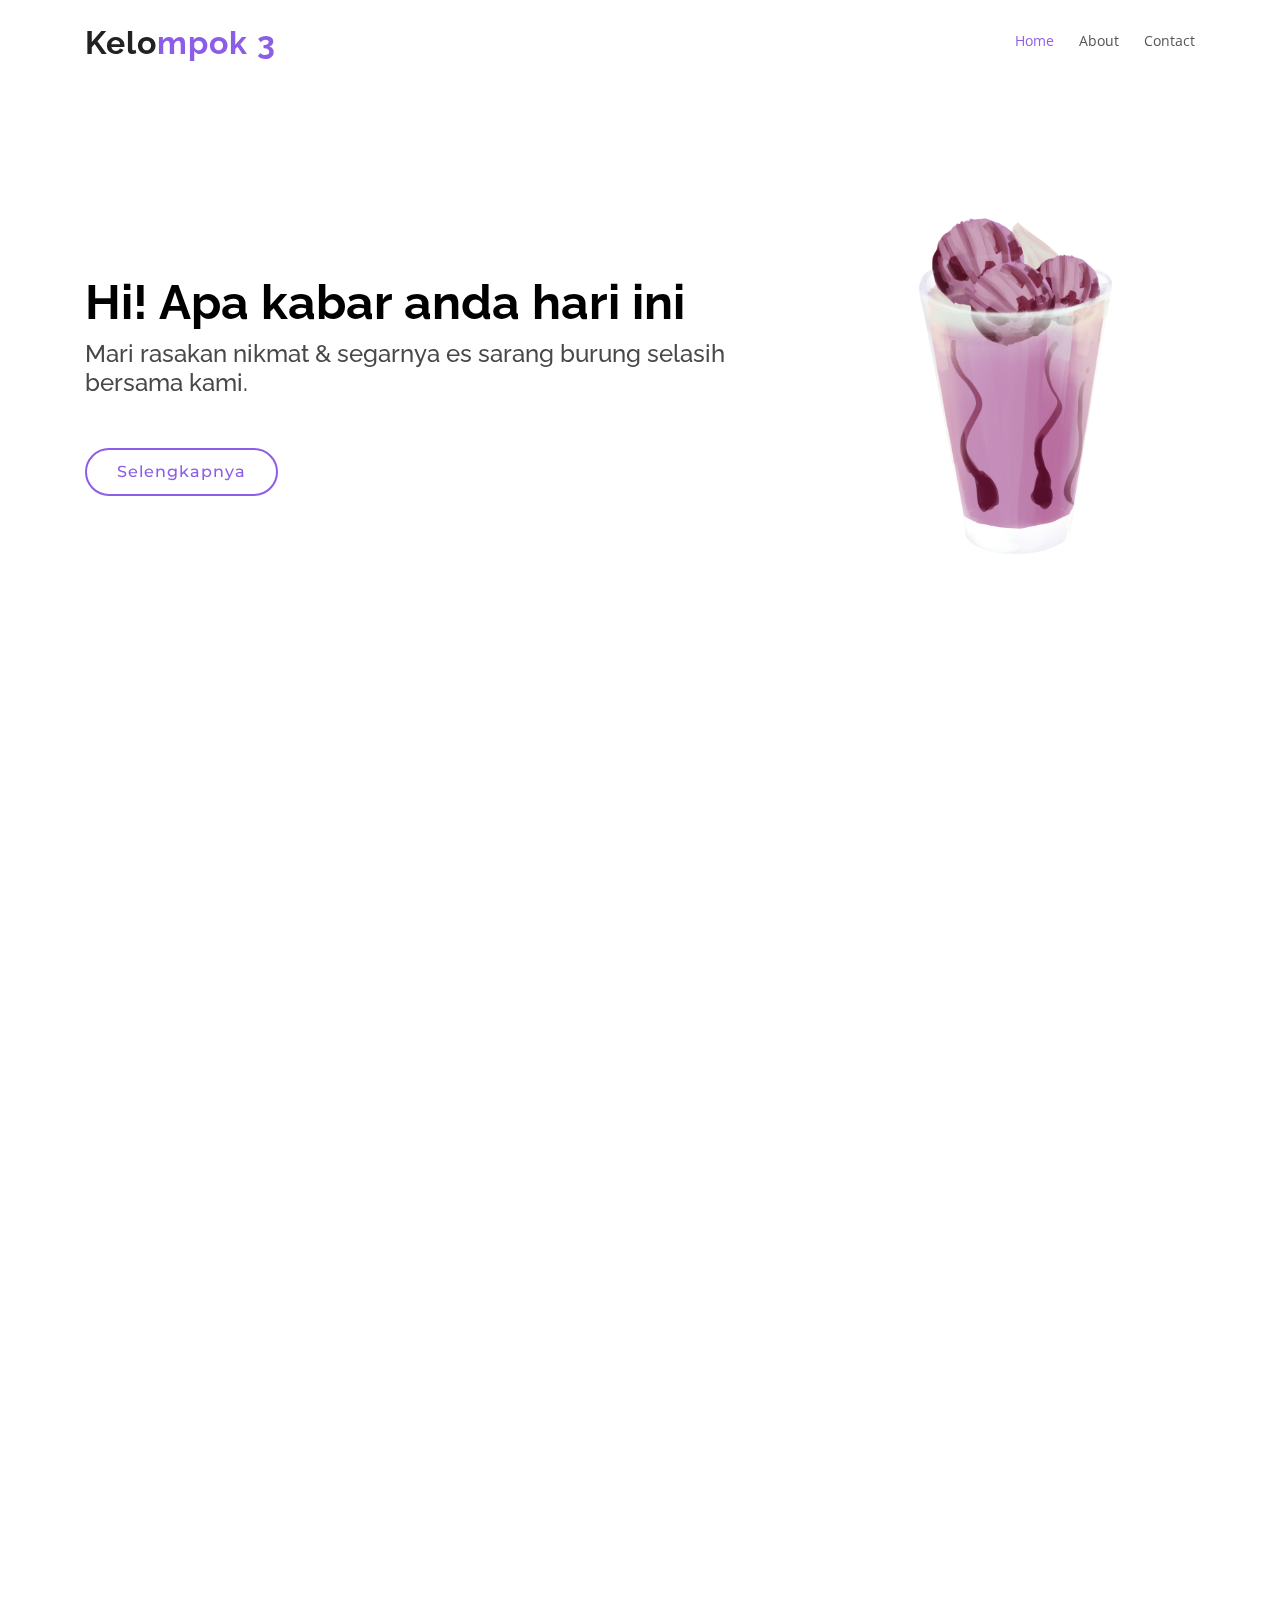
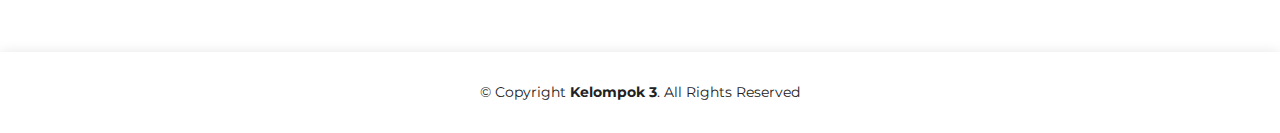
<file: produk.html>
<!DOCTYPE html>
<html lang="en">

<head>
  <meta charset="utf-8">
  <meta content="width=device-width, initial-scale=1.0" name="viewport">

  <title>Kelompok 3</title>
  <meta content="" name="description">
  <meta content="" name="keywords">


  <!-- Google Fonts -->
  <link href="https://fonts.googleapis.com/css?family=Open+Sans:300,300i,400,400i,600,600i,700,700i|Raleway:300,300i,400,400i,500,500i,600,600i,700,700i|Poppins:300,300i,400,400i,500,500i,600,600i,700,700i" rel="stylesheet">

  <!-- Vendor CSS Files -->
  <link href="assets/vendor/bootstrap/css/bootstrap.min.css" rel="stylesheet">
  <link href="assets/vendor/icofont/icofont.min.css" rel="stylesheet">
  <link href="assets/vendor/remixicon/remixicon.css" rel="stylesheet">
  <link href="assets/vendor/boxicons/css/boxicons.min.css" rel="stylesheet">
  <link href="assets/vendor/owl.carousel/assets/owl.carousel.min.css" rel="stylesheet">
  <link href="assets/vendor/venobox/venobox.css" rel="stylesheet">
  <link href="assets/vendor/aos/aos.css" rel="stylesheet">

  <!-- Template Main CSS File -->
  <link href="assets/css/style.css" rel="stylesheet">

</head>

<body id="home">

  <!-- ======= Header ======= -->
  <header id="header" class="fixed-top d-flex align-items-center">
    <div class="container d-flex align-items-center">

      <div class="logo mr-auto">
        <h1 class="text-light"><a href="index.html">Kelo<span>mpok 3</span></a></h1>
        <!-- Uncomment below if you prefer to use an image logo -->
        <!-- <a href="index.html"><img src="assets/img/logo.png" alt="" class="img-fluid"></a>-->
      </div>

      <nav class="nav-menu d-none d-lg-block">
        <ul>
          <li class="active"><a href="#home">Home</a></li>
          <li><a href="#about">About</a></li>
          <li><a href="#contact">Contact</a></li>
        </ul>
      </nav><!-- .nav-menu -->

    </div>
  </header><!-- End Header -->

  <!-- ======= Hero Section ======= -->
  <section id="hero" class="d-flex align-items-center">

    <div class="container">
      <div class="row">
        <div class="col-lg-8 text-lg-left text-center pt-5 pt-lg-0 order-2 order-lg-1 d-flex flex-column justify-content-center">
          <h1 data-aos="fade-up">Hi! Apa kabar anda hari ini</h1>
          <h2 data-aos="fade-up" data-aos-delay="400">Mari rasakan nikmat & segarnya es sarang burung selasih bersama kami.</h2>
          <div data-aos="fade-up" data-aos-delay="800">
            <a href="#about" class="btn-get-started scrollto">Selengkapnya</a>
          </div>
        </div>
        <div class="col-lg-4 order-1 order-lg-2 hero-img" data-aos="fade-left" data-aos-delay="200">
          <img src="assets/img/header.png" class="img-fluid animated" alt="Image">
        </div>
      </div>
    </div>

  </section><!-- End Hero -->

  <main id="main">


    <!-- ======= About Us Section ======= -->
    <section id="about" class="about mt-lg-5">
      <div class="container">

        <div class="section-title" data-aos="fade-up">
          <h2>About Us</h2>
        </div>

        <div class="row content text-justify">
          <div class="col-lg-6" data-aos="fade-up" data-aos-delay="150">
            <p>
              Es sarang burung selasih sendiri adalah salah satu minuman yang segar dan menyehatkan bagi para konsumen. Dalam laporan branding kali ini, kami ingin mengenalkan produk yang akan menjadi booming dan banyak dicintai khalayak ramai. Dari beberapa jenis minuman viral saat ini, kami berusaha untuk menunjukkan kepada target utama yakni anak muda betapa pentingnya mengkonsumsi serat untuk kebutuhan tubuh, Es sarang burung selasih dibuat dengan resep sederhana yang mampu membuat para konsumen ketagihan.
            </p>
          </div>
          <div class="col-lg-6 pt-4 pt-lg-0" data-aos="fade-up" data-aos-delay="300">
            <p>
              Minuman yang bisa diminum kapan saja dan dimana saja. Cocok untuk dikonsumsi dengan seluruh keluarga dirumah dan teman-teman dilapangan.
              Kenapa disebut Es Sarang Burung Selasih? Setelah agar-agar dimasak dan mengeras, kemudian agar-agar di parut hingga hasilnya berubah berbentuk mie dan dianggaplah itu sebagai “sarang burung wallet”. 
              Kenapa tidak diberi nama Es Sarang Burung Wallet? Karena kami tidak ingin membuat opini pembeli mengira itu adalah minuman yang mahal.
            </p>
          </div>
        </div>

      </div>
    </section><!-- End About Us Section -->

    <!-- ======= Portfolio Section ======= -->
    <!-- <section id="portfolio" class="portfolio">
      <div class="container">

        <div class="section-title" data-aos="fade-up">
          <h2>Gallery</h2>
          <p>Necessitatibus eius consequatur ex aliquid fuga eum quidem</p>
        </div>

        <div class="row portfolio-container" data-aos="fade-up" data-aos-delay="400">

          <div class="col-lg-4 col-md-6 portfolio-item filter-app">
            <div class="portfolio-wrap">
              <img src="assets/img/portfolio/portfolio-1.jpg" class="img-fluid" alt="">
              <div class="portfolio-info">
                <h4>App 1</h4>
                <p>App</p>
                <div class="portfolio-links">
                  <a href="assets/img/portfolio/portfolio-1.jpg" data-gall="portfolioGallery" class="venobox" title="App 1"><i class="bx bx-plus"></i></a>
                  <a href="portfolio-details.html" title="More Details"><i class="bx bx-link"></i></a>
                </div>
              </div>
            </div>
          </div>

          <div class="col-lg-4 col-md-6 portfolio-item filter-web">
            <div class="portfolio-wrap">
              <img src="assets/img/portfolio/portfolio-2.jpg" class="img-fluid" alt="">
              <div class="portfolio-info">
                <h4>Web 3</h4>
                <p>Web</p>
                <div class="portfolio-links">
                  <a href="assets/img/portfolio/portfolio-2.jpg" data-gall="portfolioGallery" class="venobox" title="Web 3"><i class="bx bx-plus"></i></a>
                  <a href="portfolio-details.html" title="More Details"><i class="bx bx-link"></i></a>
                </div>
              </div>
            </div>
          </div>

          <div class="col-lg-4 col-md-6 portfolio-item filter-app">
            <div class="portfolio-wrap">
              <img src="assets/img/portfolio/portfolio-3.jpg" class="img-fluid" alt="">
              <div class="portfolio-info">
                <h4>App 2</h4>
                <p>App</p>
                <div class="portfolio-links">
                  <a href="assets/img/portfolio/portfolio-3.jpg" data-gall="portfolioGallery" class="venobox" title="App 2"><i class="bx bx-plus"></i></a>
                  <a href="portfolio-details.html" title="More Details"><i class="bx bx-link"></i></a>
                </div>
              </div>
            </div>
          </div>

          <div class="col-lg-4 col-md-6 portfolio-item filter-card">
            <div class="portfolio-wrap">
              <img src="assets/img/portfolio/portfolio-4.jpg" class="img-fluid" alt="">
              <div class="portfolio-info">
                <h4>Card 2</h4>
                <p>Card</p>
                <div class="portfolio-links">
                  <a href="assets/img/portfolio/portfolio-4.jpg" data-gall="portfolioGallery" class="venobox" title="Card 2"><i class="bx bx-plus"></i></a>
                  <a href="portfolio-details.html" title="More Details"><i class="bx bx-link"></i></a>
                </div>
              </div>
            </div>
          </div>

          <div class="col-lg-4 col-md-6 portfolio-item filter-web">
            <div class="portfolio-wrap">
              <img src="assets/img/portfolio/portfolio-5.jpg" class="img-fluid" alt="">
              <div class="portfolio-info">
                <h4>Web 2</h4>
                <p>Web</p>
                <div class="portfolio-links">
                  <a href="assets/img/portfolio/portfolio-5.jpg" data-gall="portfolioGallery" class="venobox" title="Web 2"><i class="bx bx-plus"></i></a>
                  <a href="portfolio-details.html" title="More Details"><i class="bx bx-link"></i></a>
                </div>
              </div>
            </div>
          </div>

          <div class="col-lg-4 col-md-6 portfolio-item filter-app">
            <div class="portfolio-wrap">
              <img src="assets/img/portfolio/portfolio-6.jpg" class="img-fluid" alt="">
              <div class="portfolio-info">
                <h4>App 3</h4>
                <p>App</p>
                <div class="portfolio-links">
                  <a href="assets/img/portfolio/portfolio-6.jpg" data-gall="portfolioGallery" class="venobox" title="App 3"><i class="bx bx-plus"></i></a>
                  <a href="portfolio-details.html" title="More Details"><i class="bx bx-link"></i></a>
                </div>
              </div>
            </div>
          </div>

          <div class="col-lg-4 col-md-6 portfolio-item filter-card">
            <div class="portfolio-wrap">
              <img src="assets/img/portfolio/portfolio-7.jpg" class="img-fluid" alt="">
              <div class="portfolio-info">
                <h4>Card 1</h4>
                <p>Card</p>
                <div class="portfolio-links">
                  <a href="assets/img/portfolio/portfolio-7.jpg" data-gall="portfolioGallery" class="venobox" title="Card 1"><i class="bx bx-plus"></i></a>
                  <a href="portfolio-details.html" title="More Details"><i class="bx bx-link"></i></a>
                </div>
              </div>
            </div>
          </div>

          <div class="col-lg-4 col-md-6 portfolio-item filter-card">
            <div class="portfolio-wrap">
              <img src="assets/img/portfolio/portfolio-8.jpg" class="img-fluid" alt="">
              <div class="portfolio-info">
                <h4>Card 3</h4>
                <p>Card</p>
                <div class="portfolio-links">
                  <a href="assets/img/portfolio/portfolio-8.jpg" data-gall="portfolioGallery" class="venobox" title="Card 3"><i class="bx bx-plus"></i></a>
                  <a href="portfolio-details.html" title="More Details"><i class="bx bx-link"></i></a>
                </div>
              </div>
            </div>
          </div>

          <div class="col-lg-4 col-md-6 portfolio-item filter-web">
            <div class="portfolio-wrap">
              <img src="assets/img/portfolio/portfolio-9.jpg" class="img-fluid" alt="">
              <div class="portfolio-info">
                <h4>Web 3</h4>
                <p>Web</p>
                <div class="portfolio-links">
                  <a href="assets/img/portfolio/portfolio-9.jpg" data-gall="portfolioGallery" class="venobox" title="Web 3"><i class="bx bx-plus"></i></a>
                  <a href="portfolio-details.html" title="More Details"><i class="bx bx-link"></i></a>
                </div>
              </div>
            </div>
          </div>

        </div>

      </div>
    </section> -->
    <!-- End Portfolio Section -->



    <!-- ======= Contact Section ======= -->
    <section id="contact" class="contact">
      <div class="container">

        <div class="section-title" data-aos="fade-up">
          <h2>Contact Us</h2>
        </div>

        <div class="row">

          <div class="col-lg-4 col-md-6" data-aos="fade-up" data-aos-delay="100">
            <div class="contact-about">
              <h3>Kelompok 3</h3>
              <p>Ingin mencoba nikmat & segarnya Es Sarang burung selasih? langsung hubungi kami pada kontak dibawah ini.</p>
              <div class="social-links">
                <a href="#contact" class="twitter"><i class="icofont-twitter"></i></a>
                <a href="#contact" class="facebook"><i class="icofont-facebook"></i></a>
                <a href="#contact" class="instagram"><i class="icofont-instagram"></i></a>
                <a href="#contact" class="linkedin"><i class="icofont-brand-whatsapp"></i></a>
              </div>
            </div>
          </div>

          <div class="col-lg-3 col-md-6 mt-4 mt-md-0" data-aos="fade-up" data-aos-delay="200">
            <div class="info">
              <div>
                <i class="ri-map-pin-line"></i>
                <p>6 SIA 12 KELOMPOK 3</p>
              </div>

              <div>
                <i class="ri-mail-line"></i>
                <p>sarangburungselasih@gmail.com</p>
              </div>

              <div>
                <i class="ri-phone-line"></i>
                <p>085977879492</p>
              </div>

            </div>
          </div>

          <div class="col-lg-5 col-md-12" data-aos="fade-up" data-aos-delay="300">
            <iframe width="100%" height="300" frameborder="0" scrolling="no" marginheight="0" marginwidth="0" src="https://maps.google.com/maps?width=100%25&amp;height=600&amp;hl=en&amp;q=Jl.%20Sultan%20Serdang,%20Bangun%20Sari,%20Tj.%20Morawa,%20Kabupaten%20Deli%20Serdang,%20Sumatera%20Utara%2020362+(Es%20Sarang%20Burung%20Selasih)&amp;t=&amp;z=14&amp;ie=UTF8&amp;iwloc=B&amp;output=embed"></iframe>
          </div>

        </div>

      </div>
    </section><!-- End Contact Section -->

  </main><!-- End #main -->

  <!-- ======= Footer ======= -->
  <footer id="footer">
    <div class="container">
      <div class="row d-flex align-items-center">
        <div class="col-lg-12 text-center">
          <div class="copyright">
            &copy; Copyright <strong>Kelompok 3</strong>. All Rights Reserved
          </div>

          </div>
      
      </div>
    </div>
  </footer><!-- End Footer -->

  <!-- Vendor JS Files -->
  <script src="assets/vendor/jquery/jquery.min.js"></script>
  <script src="assets/vendor/bootstrap/js/bootstrap.bundle.min.js"></script>
  <script src="assets/vendor/jquery.easing/jquery.easing.min.js"></script>
  <script src="assets/vendor/php-email-form/validate.js"></script>
  <script src="assets/vendor/waypoints/jquery.waypoints.min.js"></script>
  <script src="assets/vendor/counterup/counterup.min.js"></script>
  <script src="assets/vendor/owl.carousel/owl.carousel.min.js"></script>
  <script src="assets/vendor/isotope-layout/isotope.pkgd.min.js"></script>
  <script src="assets/vendor/venobox/venobox.min.js"></script>
  <script src="assets/vendor/aos/aos.js"></script>

  <!-- Template Main JS File -->
  <script src="assets/js/main.js"></script>

</body>

</html>
</file>
<file: assets/vendor/venobox/venobox.css>
/* ------ venobox.css --------*/
.vbox-overlay *, .vbox-overlay *:before, .vbox-overlay *:after{
    -webkit-backface-visibility: hidden;
    -webkit-box-sizing:border-box;
    -moz-box-sizing:border-box;
    box-sizing:border-box;
}
.vbox-overlay * { 
    -webkit-backface-visibility: visible;
    backface-visibility: visible;
}
.vbox-overlay{
    display: -webkit-flex;
    display: flex;
    -webkit-flex-direction: column;
    flex-direction: column;
    -webkit-justify-content: center;
    justify-content: center;
    -webkit-align-items: center;
    align-items: center;
    position: fixed;
    left: 0;
    top: 0;
    bottom: 0;
    right: 0;
    z-index: 999999;
}

/* ----- navigation ----- */
.vbox-title{
    width: 100%;
    height: 40px;
    float: left;
    text-align: center;
    line-height: 28px;
    font-size: 12px;
    padding: 6px 50px;
    overflow: hidden;
    position: fixed;
    display: none;
    left: 0;
    z-index: 89;
}
.vbox-close{
    cursor: pointer;
    position: fixed;
    top: -1px;
    right: 0;
    width: 50px;
    height: 40px;
    padding: 6px;
    display: block;
    background-position:10px center;
    overflow: hidden;
    font-size: 24px;
    line-height: 1;
    text-align: center;
    z-index: 99;
}
.vbox-left{
    cursor: pointer;
    position: fixed;
    left: 0;
    height: 40px;
    overflow: hidden;
    line-height: 28px;
    font-size: 12px;
    z-index: 99;
    display: flex;
    align-items:center;
}
.vbox-num{
    display: inline-block;
    margin: 6px 0 6px 15px;
}
/* ----- Social share ----- */
.vbox-share{
    line-height: 28px;
    font-size: 12px;
    overflow: hidden;
    position: fixed;
    left: 0;
    z-index: 98;
    display: flex;
    align-items:center;
    justify-content: center;
    width: 100%;
    text-align: center;
}
.vbox-share svg{
    max-height: 28px;
    width: 28px;
    z-index: 10;
    margin-left: 12px;
    margin-top: 6px;
    margin-bottom: 6px;
    vertical-align: middle;
}


/* ----- navigation ARROWS ----- */
.vbox-next, .vbox-prev{
    position: fixed;
    top: 50%;
    margin-top: -15px;
    overflow: hidden;
    cursor: pointer;
    display: block;
    width: 45px;
    height: 45px;
    z-index: 99;
}
.vbox-next span, .vbox-prev span{
    position: relative;
    width: 20px;
    height: 20px;
    border: 2px solid transparent;
    border-top-color: #B6B6B6;
    border-right-color: #B6B6B6;
    text-indent: -100px;
    position: absolute;
    top: 8px;
    display: block;
}
.vbox-prev{
    left: 15px;
}
.vbox-next{
    right: 15px;
}
.vbox-prev span{
    left: 10px;
    -ms-transform: rotate(-135deg);
    -webkit-transform: rotate(-135deg);
    transform: rotate(-135deg);
}
.vbox-next span{
    -ms-transform: rotate(45deg);
    -webkit-transform: rotate(45deg);
    transform: rotate(45deg);
    right: 10px;
}
/* ------- inline window ------ */
.vbox-inline{
    width: 420px;
    height: 315px;
    height: 70vh;
    padding: 10px;
    background: #fff;
    margin: 0 auto;
    overflow: auto;
    text-align: left;
}
/* ------- Video & iFrames window ------ */
.venoframe{
    max-width: 100%;
    width: 100%;
    border: none;
    width: 100%;
    height: 260px;
    height: 70vh;
}
.venoframe.vbvid{
    height: 260px;
}
@media (min-width: 768px) {
    .venoframe, .vbox-inline{
        width: 90%;
        height: 360px;
        height: 70vh;
    }
    .venoframe.vbvid{
        width: 640px;
        height: 360px;
    }
}
@media (min-width: 992px) {
    .venoframe, .vbox-inline{
        max-width: 1200px;
        width: 80%;
        height: 540px;
        height: 70vh;
    }
    .venoframe.vbvid{
        width: 960px;
        height: 540px;
    }
}
/* 
Please do NOT edit this part! 
or at least read this note: http://i.imgur.com/7C0ws9e.gif
*/
.vbox-open{
    overflow: hidden;
}
.vbox-container{
    position: absolute;
    left: 0;
    right: 0;
    top: 0;
    bottom: 0;
    overflow-x: hidden;
    overflow-y: scroll;
    overflow-scrolling: touch;
    -webkit-overflow-scrolling: touch;
    z-index: 20;
    max-height: 100%;

}

.vbox-content{
    text-align: center;
    float: left;
    width: 100%;
    position: relative;
    overflow: hidden;
    padding: 20px 4%;
}
.vbox-container img{
    max-width: 100%;
    height: auto;
}
.vbox-figlio{
    box-shadow: 0 0 12px rgba(0,0,0,0.19), 0 6px 6px rgba(0,0,0,0.23);
    max-width: 100%;
    text-align: initial;
}
img.vbox-figlio{
    -webkit-user-select: none;
-khtml-user-select: none;
-moz-user-select: none;
-o-user-select: none;
user-select: none;
}
.vbox-content.swipe-left{
    margin-left: -200px !important;
}
.vbox-content.swipe-right{
    margin-left: 200px !important;
}
.vbox-animated{
    webkit-transition: margin 300ms ease-out;
    transition: margin 300ms ease-out;
}

/* ---------- preloader ----------
 * SPINKIT 
 * http://tobiasahlin.com/spinkit/
-------------------------------- */
.sk-double-bounce,.sk-rotating-plane{width:40px;height:40px;margin:40px auto}.sk-rotating-plane{background-color:#333;-webkit-animation:sk-rotatePlane 1.2s infinite ease-in-out;animation:sk-rotatePlane 1.2s infinite ease-in-out}@-webkit-keyframes sk-rotatePlane{0%{-webkit-transform:perspective(120px) rotateX(0) rotateY(0);transform:perspective(120px) rotateX(0) rotateY(0)}50%{-webkit-transform:perspective(120px) rotateX(-180.1deg) rotateY(0);transform:perspective(120px) rotateX(-180.1deg) rotateY(0)}100%{-webkit-transform:perspective(120px) rotateX(-180deg) rotateY(-179.9deg);transform:perspective(120px) rotateX(-180deg) rotateY(-179.9deg)}}@keyframes sk-rotatePlane{0%{-webkit-transform:perspective(120px) rotateX(0) rotateY(0);transform:perspective(120px) rotateX(0) rotateY(0)}50%{-webkit-transform:perspective(120px) rotateX(-180.1deg) rotateY(0);transform:perspective(120px) rotateX(-180.1deg) rotateY(0)}100%{-webkit-transform:perspective(120px) rotateX(-180deg) rotateY(-179.9deg);transform:perspective(120px) rotateX(-180deg) rotateY(-179.9deg)}}.sk-double-bounce{position:relative}.sk-double-bounce .sk-child{width:100%;height:100%;border-radius:50%;background-color:#333;opacity:.6;position:absolute;top:0;left:0;-webkit-animation:sk-doubleBounce 2s infinite ease-in-out;animation:sk-doubleBounce 2s infinite ease-in-out}.sk-chasing-dots .sk-child,.sk-spinner-pulse,.sk-three-bounce .sk-child{background-color:#333;border-radius:100%}.sk-double-bounce .sk-double-bounce2{-webkit-animation-delay:-1s;animation-delay:-1s}@-webkit-keyframes sk-doubleBounce{0%,100%{-webkit-transform:scale(0);transform:scale(0)}50%{-webkit-transform:scale(1);transform:scale(1)}}@keyframes sk-doubleBounce{0%,100%{-webkit-transform:scale(0);transform:scale(0)}50%{-webkit-transform:scale(1);transform:scale(1)}}.sk-wave{margin:40px auto;width:50px;height:40px;text-align:center;font-size:10px}.sk-wave .sk-rect{background-color:#333;height:100%;width:6px;display:inline-block;-webkit-animation:sk-waveStretchDelay 1.2s infinite ease-in-out;animation:sk-waveStretchDelay 1.2s infinite ease-in-out}.sk-wave .sk-rect1{-webkit-animation-delay:-1.2s;animation-delay:-1.2s}.sk-wave .sk-rect2{-webkit-animation-delay:-1.1s;animation-delay:-1.1s}.sk-wave .sk-rect3{-webkit-animation-delay:-1s;animation-delay:-1s}.sk-wave .sk-rect4{-webkit-animation-delay:-.9s;animation-delay:-.9s}.sk-wave .sk-rect5{-webkit-animation-delay:-.8s;animation-delay:-.8s}@-webkit-keyframes sk-waveStretchDelay{0%,100%,40%{-webkit-transform:scaleY(.4);transform:scaleY(.4)}20%{-webkit-transform:scaleY(1);transform:scaleY(1)}}@keyframes sk-waveStretchDelay{0%,100%,40%{-webkit-transform:scaleY(.4);transform:scaleY(.4)}20%{-webkit-transform:scaleY(1);transform:scaleY(1)}}.sk-wandering-cubes{margin:40px auto;width:40px;height:40px;position:relative}.sk-wandering-cubes .sk-cube{background-color:#333;width:10px;height:10px;position:absolute;top:0;left:0;-webkit-animation:sk-wanderingCube 1.8s ease-in-out -1.8s infinite both;animation:sk-wanderingCube 1.8s ease-in-out -1.8s infinite both}.sk-chasing-dots,.sk-spinner-pulse{width:40px;height:40px;margin:40px auto}.sk-wandering-cubes .sk-cube2{-webkit-animation-delay:-.9s;animation-delay:-.9s}@-webkit-keyframes sk-wanderingCube{0%{-webkit-transform:rotate(0);transform:rotate(0)}25%{-webkit-transform:translateX(30px) rotate(-90deg) scale(.5);transform:translateX(30px) rotate(-90deg) scale(.5)}50%{-webkit-transform:translateX(30px) translateY(30px) rotate(-179deg);transform:translateX(30px) translateY(30px) rotate(-179deg)}50.1%{-webkit-transform:translateX(30px) translateY(30px) rotate(-180deg);transform:translateX(30px) translateY(30px) rotate(-180deg)}75%{-webkit-transform:translateX(0) translateY(30px) rotate(-270deg) scale(.5);transform:translateX(0) translateY(30px) rotate(-270deg) scale(.5)}100%{-webkit-transform:rotate(-360deg);transform:rotate(-360deg)}}@keyframes sk-wanderingCube{0%{-webkit-transform:rotate(0);transform:rotate(0)}25%{-webkit-transform:translateX(30px) rotate(-90deg) scale(.5);transform:translateX(30px) rotate(-90deg) scale(.5)}50%{-webkit-transform:translateX(30px) translateY(30px) rotate(-179deg);transform:translateX(30px) translateY(30px) rotate(-179deg)}50.1%{-webkit-transform:translateX(30px) translateY(30px) rotate(-180deg);transform:translateX(30px) translateY(30px) rotate(-180deg)}75%{-webkit-transform:translateX(0) translateY(30px) rotate(-270deg) scale(.5);transform:translateX(0) translateY(30px) rotate(-270deg) scale(.5)}100%{-webkit-transform:rotate(-360deg);transform:rotate(-360deg)}}.sk-spinner-pulse{-webkit-animation:sk-pulseScaleOut 1s infinite ease-in-out;animation:sk-pulseScaleOut 1s infinite ease-in-out}@-webkit-keyframes sk-pulseScaleOut{0%{-webkit-transform:scale(0);transform:scale(0)}100%{-webkit-transform:scale(1);transform:scale(1);opacity:0}}@keyframes sk-pulseScaleOut{0%{-webkit-transform:scale(0);transform:scale(0)}100%{-webkit-transform:scale(1);transform:scale(1);opacity:0}}.sk-chasing-dots{position:relative;text-align:center;-webkit-animation:sk-chasingDotsRotate 2s infinite linear;animation:sk-chasingDotsRotate 2s infinite linear}.sk-chasing-dots .sk-child{width:60%;height:60%;display:inline-block;position:absolute;top:0;-webkit-animation:sk-chasingDotsBounce 2s infinite ease-in-out;animation:sk-chasingDotsBounce 2s infinite ease-in-out}.sk-chasing-dots .sk-dot2{top:auto;bottom:0;-webkit-animation-delay:-1s;animation-delay:-1s}@-webkit-keyframes sk-chasingDotsRotate{100%{-webkit-transform:rotate(360deg);transform:rotate(360deg)}}@keyframes sk-chasingDotsRotate{100%{-webkit-transform:rotate(360deg);transform:rotate(360deg)}}@-webkit-keyframes sk-chasingDotsBounce{0%,100%{-webkit-transform:scale(0);transform:scale(0)}50%{-webkit-transform:scale(1);transform:scale(1)}}@keyframes sk-chasingDotsBounce{0%,100%{-webkit-transform:scale(0);transform:scale(0)}50%{-webkit-transform:scale(1);transform:scale(1)}}.sk-three-bounce{margin:40px auto;width:80px;text-align:center}.sk-three-bounce .sk-child{width:20px;height:20px;display:inline-block;-webkit-animation:sk-three-bounce 1.4s ease-in-out 0s infinite both;animation:sk-three-bounce 1.4s ease-in-out 0s infinite both}.sk-circle .sk-child:before,.sk-fading-circle .sk-circle:before{display:block;border-radius:100%;content:'';background-color:#333}.sk-three-bounce .sk-bounce1{-webkit-animation-delay:-.32s;animation-delay:-.32s}.sk-three-bounce .sk-bounce2{-webkit-animation-delay:-.16s;animation-delay:-.16s}@-webkit-keyframes sk-three-bounce{0%,100%,80%{-webkit-transform:scale(0);transform:scale(0)}40%{-webkit-transform:scale(1);transform:scale(1)}}@keyframes sk-three-bounce{0%,100%,80%{-webkit-transform:scale(0);transform:scale(0)}40%{-webkit-transform:scale(1);transform:scale(1)}}.sk-circle{margin:40px auto;width:40px;height:40px;position:relative}.sk-circle .sk-child{width:100%;height:100%;position:absolute;left:0;top:0}.sk-circle .sk-child:before{margin:0 auto;width:15%;height:15%;-webkit-animation:sk-circleBounceDelay 1.2s infinite ease-in-out both;animation:sk-circleBounceDelay 1.2s infinite ease-in-out both}.sk-circle .sk-circle2{-webkit-transform:rotate(30deg);-ms-transform:rotate(30deg);transform:rotate(30deg)}.sk-circle .sk-circle3{-webkit-transform:rotate(60deg);-ms-transform:rotate(60deg);transform:rotate(60deg)}.sk-circle .sk-circle4{-webkit-transform:rotate(90deg);-ms-transform:rotate(90deg);transform:rotate(90deg)}.sk-circle .sk-circle5{-webkit-transform:rotate(120deg);-ms-transform:rotate(120deg);transform:rotate(120deg)}.sk-circle .sk-circle6{-webkit-transform:rotate(150deg);-ms-transform:rotate(150deg);transform:rotate(150deg)}.sk-circle .sk-circle7{-webkit-transform:rotate(180deg);-ms-transform:rotate(180deg);transform:rotate(180deg)}.sk-circle .sk-circle8{-webkit-transform:rotate(210deg);-ms-transform:rotate(210deg);transform:rotate(210deg)}.sk-circle .sk-circle9{-webkit-transform:rotate(240deg);-ms-transform:rotate(240deg);transform:rotate(240deg)}.sk-circle .sk-circle10{-webkit-transform:rotate(270deg);-ms-transform:rotate(270deg);transform:rotate(270deg)}.sk-circle .sk-circle11{-webkit-transform:rotate(300deg);-ms-transform:rotate(300deg);transform:rotate(300deg)}.sk-circle .sk-circle12{-webkit-transform:rotate(330deg);-ms-transform:rotate(330deg);transform:rotate(330deg)}.sk-circle .sk-circle2:before{-webkit-animation-delay:-1.1s;animation-delay:-1.1s}.sk-circle .sk-circle3:before{-webkit-animation-delay:-1s;animation-delay:-1s}.sk-circle .sk-circle4:before{-webkit-animation-delay:-.9s;animation-delay:-.9s}.sk-circle .sk-circle5:before{-webkit-animation-delay:-.8s;animation-delay:-.8s}.sk-circle .sk-circle6:before{-webkit-animation-delay:-.7s;animation-delay:-.7s}.sk-circle .sk-circle7:before{-webkit-animation-delay:-.6s;animation-delay:-.6s}.sk-circle .sk-circle8:before{-webkit-animation-delay:-.5s;animation-delay:-.5s}.sk-circle .sk-circle9:before{-webkit-animation-delay:-.4s;animation-delay:-.4s}.sk-circle .sk-circle10:before{-webkit-animation-delay:-.3s;animation-delay:-.3s}.sk-circle .sk-circle11:before{-webkit-animation-delay:-.2s;animation-delay:-.2s}.sk-circle .sk-circle12:before{-webkit-animation-delay:-.1s;animation-delay:-.1s}@-webkit-keyframes sk-circleBounceDelay{0%,100%,80%{-webkit-transform:scale(0);transform:scale(0)}40%{-webkit-transform:scale(1);transform:scale(1)}}@keyframes sk-circleBounceDelay{0%,100%,80%{-webkit-transform:scale(0);transform:scale(0)}40%{-webkit-transform:scale(1);transform:scale(1)}}.sk-cube-grid{width:40px;height:40px;margin:40px auto}.sk-cube-grid .sk-cube{width:33.33%;height:33.33%;background-color:#333;float:left;-webkit-animation:sk-cubeGridScaleDelay 1.3s infinite ease-in-out;animation:sk-cubeGridScaleDelay 1.3s infinite ease-in-out}.sk-cube-grid .sk-cube1{-webkit-animation-delay:.2s;animation-delay:.2s}.sk-cube-grid .sk-cube2{-webkit-animation-delay:.3s;animation-delay:.3s}.sk-cube-grid .sk-cube3{-webkit-animation-delay:.4s;animation-delay:.4s}.sk-cube-grid .sk-cube4{-webkit-animation-delay:.1s;animation-delay:.1s}.sk-cube-grid .sk-cube5{-webkit-animation-delay:.2s;animation-delay:.2s}.sk-cube-grid .sk-cube6{-webkit-animation-delay:.3s;animation-delay:.3s}.sk-cube-grid .sk-cube7{-webkit-animation-delay:0ms;animation-delay:0ms}.sk-cube-grid .sk-cube8{-webkit-animation-delay:.1s;animation-delay:.1s}.sk-cube-grid .sk-cube9{-webkit-animation-delay:.2s;animation-delay:.2s}@-webkit-keyframes sk-cubeGridScaleDelay{0%,100%,70%{-webkit-transform:scale3D(1,1,1);transform:scale3D(1,1,1)}35%{-webkit-transform:scale3D(0,0,1);transform:scale3D(0,0,1)}}@keyframes sk-cubeGridScaleDelay{0%,100%,70%{-webkit-transform:scale3D(1,1,1);transform:scale3D(1,1,1)}35%{-webkit-transform:scale3D(0,0,1);transform:scale3D(0,0,1)}}.sk-fading-circle{margin:40px auto;width:40px;height:40px;position:relative}.sk-fading-circle .sk-circle{width:100%;height:100%;position:absolute;left:0;top:0}.sk-fading-circle .sk-circle:before{margin:0 auto;width:15%;height:15%;-webkit-animation:sk-circleFadeDelay 1.2s infinite ease-in-out both;animation:sk-circleFadeDelay 1.2s infinite ease-in-out both}.sk-fading-circle .sk-circle2{-webkit-transform:rotate(30deg);-ms-transform:rotate(30deg);transform:rotate(30deg)}.sk-fading-circle .sk-circle3{-webkit-transform:rotate(60deg);-ms-transform:rotate(60deg);transform:rotate(60deg)}.sk-fading-circle .sk-circle4{-webkit-transform:rotate(90deg);-ms-transform:rotate(90deg);transform:rotate(90deg)}.sk-fading-circle .sk-circle5{-webkit-transform:rotate(120deg);-ms-transform:rotate(120deg);transform:rotate(120deg)}.sk-fading-circle .sk-circle6{-webkit-transform:rotate(150deg);-ms-transform:rotate(150deg);transform:rotate(150deg)}.sk-fading-circle .sk-circle7{-webkit-transform:rotate(180deg);-ms-transform:rotate(180deg);transform:rotate(180deg)}.sk-fading-circle .sk-circle8{-webkit-transform:rotate(210deg);-ms-transform:rotate(210deg);transform:rotate(210deg)}.sk-fading-circle .sk-circle9{-webkit-transform:rotate(240deg);-ms-transform:rotate(240deg);transform:rotate(240deg)}.sk-fading-circle .sk-circle10{-webkit-transform:rotate(270deg);-ms-transform:rotate(270deg);transform:rotate(270deg)}.sk-fading-circle .sk-circle11{-webkit-transform:rotate(300deg);-ms-transform:rotate(300deg);transform:rotate(300deg)}.sk-fading-circle .sk-circle12{-webkit-transform:rotate(330deg);-ms-transform:rotate(330deg);transform:rotate(330deg)}.sk-fading-circle .sk-circle2:before{-webkit-animation-delay:-1.1s;animation-delay:-1.1s}.sk-fading-circle .sk-circle3:before{-webkit-animation-delay:-1s;animation-delay:-1s}.sk-fading-circle .sk-circle4:before{-webkit-animation-delay:-.9s;animation-delay:-.9s}.sk-fading-circle .sk-circle5:before{-webkit-animation-delay:-.8s;animation-delay:-.8s}.sk-fading-circle .sk-circle6:before{-webkit-animation-delay:-.7s;animation-delay:-.7s}.sk-fading-circle .sk-circle7:before{-webkit-animation-delay:-.6s;animation-delay:-.6s}.sk-fading-circle .sk-circle8:before{-webkit-animation-delay:-.5s;animation-delay:-.5s}.sk-fading-circle .sk-circle9:before{-webkit-animation-delay:-.4s;animation-delay:-.4s}.sk-fading-circle .sk-circle10:before{-webkit-animation-delay:-.3s;animation-delay:-.3s}.sk-fading-circle .sk-circle11:before{-webkit-animation-delay:-.2s;animation-delay:-.2s}.sk-fading-circle .sk-circle12:before{-webkit-animation-delay:-.1s;animation-delay:-.1s}@-webkit-keyframes sk-circleFadeDelay{0%,100%,39%{opacity:0}40%{opacity:1}}@keyframes sk-circleFadeDelay{0%,100%,39%{opacity:0}40%{opacity:1}}.sk-folding-cube{margin:40px auto;width:40px;height:40px;position:relative;-webkit-transform:rotateZ(45deg);transform:rotateZ(45deg)}.sk-folding-cube .sk-cube{float:left;width:50%;height:50%;position:relative;-webkit-transform:scale(1.1);-ms-transform:scale(1.1);transform:scale(1.1)}.sk-folding-cube .sk-cube:before{content:'';position:absolute;top:0;left:0;width:100%;height:100%;background-color:#333;-webkit-animation:sk-foldCubeAngle 2.4s infinite linear both;animation:sk-foldCubeAngle 2.4s infinite linear both;-webkit-transform-origin:100% 100%;-ms-transform-origin:100% 100%;transform-origin:100% 100%}.sk-folding-cube .sk-cube2{-webkit-transform:scale(1.1) rotateZ(90deg);transform:scale(1.1) rotateZ(90deg)}.sk-folding-cube .sk-cube3{-webkit-transform:scale(1.1) rotateZ(180deg);transform:scale(1.1) rotateZ(180deg)}.sk-folding-cube .sk-cube4{-webkit-transform:scale(1.1) rotateZ(270deg);transform:scale(1.1) rotateZ(270deg)}.sk-folding-cube .sk-cube2:before{-webkit-animation-delay:.3s;animation-delay:.3s}.sk-folding-cube .sk-cube3:before{-webkit-animation-delay:.6s;animation-delay:.6s}.sk-folding-cube .sk-cube4:before{-webkit-animation-delay:.9s;animation-delay:.9s}@-webkit-keyframes sk-foldCubeAngle{0%,10%{-webkit-transform:perspective(140px) rotateX(-180deg);transform:perspective(140px) rotateX(-180deg);opacity:0}25%,75%{-webkit-transform:perspective(140px) rotateX(0);transform:perspective(140px) rotateX(0);opacity:1}100%,90%{-webkit-transform:perspective(140px) rotateY(180deg);transform:perspective(140px) rotateY(180deg);opacity:0}}@keyframes sk-foldCubeAngle{0%,10%{-webkit-transform:perspective(140px) rotateX(-180deg);transform:perspective(140px) rotateX(-180deg);opacity:0}25%,75%{-webkit-transform:perspective(140px) rotateX(0);transform:perspective(140px) rotateX(0);opacity:1}100%,90%{-webkit-transform:perspective(140px) rotateY(180deg);transform:perspective(140px) rotateY(180deg);opacity:0}}
</file>
<file: assets/css/style.css>
@import url('https://fonts.googleapis.com/css2?family=Montserrat:wght@300&display=swap');

:root{
  --theme: #8c5ee7;

}

/*--------------------------------------------------------------
# General
--------------------------------------------------------------*/
body {
  font-family: 'Montserrat',
  sans-serif;
  color: #686767;
}

a {
  color: #3498db;
}

a:hover {
  color: #5faee3;
  text-decoration: none;
}

h1, h2, h3, h4, h5, h6 {
  font-family: "Raleway", sans-serif;
}

/*--------------------------------------------------------------
# Back to top button
--------------------------------------------------------------*/
.back-to-top {
  position: fixed;
  display: none;
  right: 15px;
  bottom: 15px;
  z-index: 99999;
}

.back-to-top i {
  display: flex;
  align-items: center;
  justify-content: center;
  font-size: 24px;
  width: 40px;
  height: 40px;
  border-radius: 4px;
  background: #3498db;
  color: #fff;
  transition: all 0.4s;
}

.back-to-top i:hover {
  background: #57aae1;
  color: #fff;
}

/*--------------------------------------------------------------
# Disable AOS delay on mobile
--------------------------------------------------------------*/
@media screen and (max-width: 768px) {
  [data-aos-delay] {
    transition-delay: 0 !important;
  }
}

/*--------------------------------------------------------------
# Header
--------------------------------------------------------------*/
#header {
  z-index: 997;
  transition: all 0.5s;
  padding: 22px 0;
}

#header.header-scrolled {
  box-shadow: 0px 2px 15px rgba(0, 0, 0, 0.1);
  padding: 15px 0;
  background: #fff;
}

#header .logo h1 {
  font-size: 32px;
  margin: 0;
  padding: 0;
  line-height: 1;
  font-weight: 700;
  letter-spacing: 1px;
}

#header .logo h1 a, #header .logo h1 a:hover {
  color: #222222;
  text-decoration: none;
}

#header .logo img {
  padding: 0;
  margin: 0;
  max-height: 40px;
}
#header span{
  color: var(--theme);
}

@media (max-width: 768px) {
  #header {
    background: #fff;
  }
  #header .logo h1 {
    font-size: 28px;
  }
}

/*--------------------------------------------------------------
# Navigation Menu
--------------------------------------------------------------*/
/* Desktop Navigation */
.nav-menu, .nav-menu * {
  margin: 0;
  padding: 0;
  list-style: none;
}

.nav-menu > ul > li {
  position: relative;
  white-space: nowrap;
  float: left;
}

.nav-menu a {
  display: block;
  position: relative;
  color: #555555;
  padding: 8px 0 12px 25px;
  transition: 0.3s;
  font-size: 14px;
  font-family: "Open Sans", sans-serif;
}

.nav-menu a:hover, .nav-menu .active > a, .nav-menu li:hover > a {
  color: var(--theme);
  text-decoration: none;
}


/* Mobile Navigation */
.mobile-nav-toggle {
  position: fixed;
  right: 15px;
  top: 15px;
  z-index: 9998;
  border: 0;
  background: none;
  font-size: 24px;
  transition: all 0.4s;
  outline: none !important;
  line-height: 1;
  cursor: pointer;
  text-align: right;
}

.mobile-nav-toggle i {
  color: #222222;
}

.mobile-nav {
  position: fixed;
  top: 55px;
  right: 15px;
  bottom: 15px;
  left: 15px;
  z-index: 9999;
  overflow-y: auto;
  background: #fff;
  transition: ease-in-out 0.2s;
  opacity: 0;
  visibility: hidden;
  border-radius: 10px;
  padding: 10px 0;
}

.mobile-nav * {
  margin: 0;
  padding: 0;
  list-style: none;
}

.mobile-nav a {
  display: block;
  position: relative;
  color: #222222;
  padding: 10px 20px;
  font-weight: 500;
  outline: none;
}

.mobile-nav a:hover, .mobile-nav .active > a, .mobile-nav li:hover > a {
  color: var(--theme);
  text-decoration: none;
}

.mobile-nav .get-started {
  text-align: center;
  margin-top: 10px;
}

.mobile-nav .get-started a {
  background: #3498db;
  color: #fff;
  border-radius: 50px;
  margin: 0 15px;
  padding: 10px 30px;
  display: inline-block;
}

.mobile-nav .get-started a:hover {
  background: #57aae1;
  color: #fff;
}

.mobile-nav .drop-down > a:after {
  content: "\ea99";
  font-family: IcoFont;
  padding-left: 10px;
  position: absolute;
  right: 15px;
}

.mobile-nav .active.drop-down > a:after {
  content: "\eaa1";
}

.mobile-nav .drop-down > a {
  padding-right: 35px;
}

.mobile-nav .drop-down ul {
  display: none;
  overflow: hidden;
}

.mobile-nav .drop-down li {
  padding-left: 20px;
}

.mobile-nav-overly {
  width: 100%;
  height: 100%;
  z-index: 9997;
  top: 0;
  left: 0;
  position: fixed;
  background: rgba(9, 9, 9, 0.6);
  overflow: hidden;
  display: none;
  transition: ease-in-out 0.2s;
}

.mobile-nav-active {
  overflow: hidden;
}

.mobile-nav-active .mobile-nav {
  opacity: 1;
  visibility: visible;
}

.mobile-nav-active .mobile-nav-toggle i {
  color: #fff;
}

/*--------------------------------------------------------------
# Hero Section
--------------------------------------------------------------*/
#hero {
  width: 100%;
  height: 70vh;
  margin-top: 70px;
}

#hero h1 {
  margin: 0 0 10px 0;
  font-size: 48px;
  font-weight: 700;
  line-height: 56px;
  color: black;
}

#hero h2 {
  color: #484848;
  margin-bottom: 50px;
  font-size: 24px;
}

#hero .btn-get-started {
  font-family: 'Montserrat',
  sans-serif;
  font-weight: 500;
  font-size: 16px;
  letter-spacing: 1px;
  display: inline-block;
  padding: 10px 30px;
  border-radius: 50px;
  transition: 0.5s;
  color: var(--theme);
  border: 2px solid var(--theme);
}

#hero .btn-get-started:hover {
  background: var(--theme);
  color: #fff;
}

#hero .animated {
  animation: up-down 2s ease-in-out infinite alternate-reverse both;
}

@media (min-width: 1024px) {
  #hero {
    background-attachment: fixed;
  }
}

@media (max-width: 991px) {
  #hero {
    height: 100vh;
  }
  #hero .animated {
    -webkit-animation: none;
    animation: none;
  }
  #hero .hero-img {
    text-align: center;
  }
  #hero .hero-img img {
    width: 50%;
  }
}

@media (max-width: 768px) {
  #hero {
    margin-top: 20px;
  }
  #hero h1 {
    font-size: 28px;
    line-height: 36px;
  }
  #hero h2 {
    font-size: 18px;
    line-height: 24px;
    margin-bottom: 30px;
  }
  #hero .hero-img img {
    width: 70%;
  }
}

@media (max-width: 575px) {
  #hero .hero-img img {
    width: 80%;
  }
}

@-webkit-keyframes up-down {
  0% {
    transform: translateY(10px);
  }
  100% {
    transform: translateY(-10px);
  }
}

@keyframes up-down {
  0% {
    transform: translateY(10px);
  }
  100% {
    transform: translateY(-10px);
  }
}

/*--------------------------------------------------------------
# Sections General
--------------------------------------------------------------*/
section {
  padding: 60px 0;
  overflow: hidden;
}

.section-bg {
  background-color: #f7fbfe;
}

.section-title {
  text-align: center;
  padding-bottom: 30px;
}

.section-title h2 {
  font-size: 27px;
  font-weight: bold;
  text-transform: uppercase;
  position: relative;
  color: #222222;
}

.section-title h2::before, .section-title h2::after {
  content: '';
  width: 40px;
  height: 2px;
  background: var(--theme);
  display: inline-block;
}
@media (max-width: 575px) {

  .section-title h2::before,
  .section-title h2::after {
    content: '';
    width: 20px;
    height: 2px;

  }
}

.section-title h2::before {
  margin: 0 15px 10px 0;
}

.section-title h2::after {
  margin: 0 0 10px 15px;
}

.section-title p {
  margin: 15px 0 0 0;
}

/*--------------------------------------------------------------
# Clients
--------------------------------------------------------------*/
.clients {
  background: #f3f9fd;
  padding: 10px 0;
  text-align: center;
}

.clients .col-lg-2 {
  display: flex;
  align-items: center;
  justify-content: center;
}

.clients img {
  width: 50%;
  filter: grayscale(100);
  transition: all 0.4s ease-in-out;
  display: inline-block;
  padding: 10px 0;
}

.clients img:hover {
  filter: none;
  transform: scale(1.1);
}

@media (max-width: 768px) {
  .clients img {
    width: 40%;
  }
}

@media (max-width: 575px) {
  .clients img {
    width: 30%;
  }
}

/*--------------------------------------------------------------
# About Us
--------------------------------------------------------------*/
.about .content h3 {
  font-weight: 600;
  font-size: 26px;
}

.about .content ul {
  list-style: none;
  padding: 0;
}

.about .content ul li {
  padding-left: 28px;
  position: relative;
}

.about .content ul li + li {
  margin-top: 10px;
}

.about .content ul i {
  position: absolute;
  left: 0;
  top: 2px;
  font-size: 20px;
  color: #3498db;
  line-height: 1;
}

.about .content p:last-child {
  margin-bottom: 0;
}

.about .content .btn-learn-more {
  font-family: "Raleway", sans-serif;
  font-weight: 600;
  font-size: 14px;
  letter-spacing: 1px;
  display: inline-block;
  padding: 12px 32px;
  border-radius: 50px;
  transition: 0.3s;
  line-height: 1;
  color: #3498db;
  -webkit-animation-delay: 0.8s;
  animation-delay: 0.8s;
  margin-top: 6px;
  border: 2px solid #3498db;
}

.about .content .btn-learn-more:hover {
  background: #3498db;
  color: #fff;
  text-decoration: none;
}
@media (max-width: 767px) {
 .about{
   margin-top: -50px !important;
 }
}



/*--------------------------------------------------------------
# Portfolio
--------------------------------------------------------------*/
.portfolio .portfolio-item {
  margin-bottom: 30px;
}

.portfolio #portfolio-flters {
  padding: 0;
  margin: 0 auto 20px auto;
  list-style: none;
  text-align: center;
}

.portfolio #portfolio-flters li {
  cursor: pointer;
  display: inline-block;
  padding: 8px 15px 10px 15px;
  font-size: 14px;
  font-weight: 600;
  line-height: 1;
  text-transform: uppercase;
  color: #222222;
  margin-bottom: 5px;
  transition: all 0.3s ease-in-out;
  border-radius: 3px;
}

.portfolio #portfolio-flters li:hover, .portfolio #portfolio-flters li.filter-active {
  color: #fff;
  background: #3498db;
}

.portfolio #portfolio-flters li:last-child {
  margin-right: 0;
}

.portfolio .portfolio-wrap {
  transition: 0.3s;
  position: relative;
  overflow: hidden;
  z-index: 1;
  background: rgba(34, 34, 34, 0.6);
}

.portfolio .portfolio-wrap::before {
  content: "";
  background: rgba(34, 34, 34, 0.6);
  position: absolute;
  left: 0;
  right: 0;
  top: 0;
  bottom: 0;
  transition: all ease-in-out 0.3s;
  z-index: 2;
  opacity: 0;
}

.portfolio .portfolio-wrap img {
  transition: all ease-in-out 0.3s;
}

.portfolio .portfolio-wrap .portfolio-info {
  opacity: 0;
  position: absolute;
  top: 0;
  left: 0;
  right: 0;
  bottom: 0;
  z-index: 3;
  transition: all ease-in-out 0.3s;
  display: flex;
  flex-direction: column;
  justify-content: flex-end;
  align-items: flex-start;
  padding: 20px;
}

.portfolio .portfolio-wrap .portfolio-info h4 {
  font-size: 20px;
  color: #fff;
  font-weight: 600;
}

.portfolio .portfolio-wrap .portfolio-info p {
  color: rgba(255, 255, 255, 0.7);
  font-size: 14px;
  text-transform: uppercase;
  padding: 0;
  margin: 0;
  font-style: italic;
}

.portfolio .portfolio-wrap .portfolio-links {
  text-align: center;
  z-index: 4;
}

.portfolio .portfolio-wrap .portfolio-links a {
  color: #fff;
  margin: 0 5px 0 0;
  font-size: 28px;
  display: inline-block;
  transition: 0.3s;
}

.portfolio .portfolio-wrap .portfolio-links a:hover {
  color: #3498db;
}

.portfolio .portfolio-wrap:hover::before {
  opacity: 1;
}

.portfolio .portfolio-wrap:hover img {
  transform: scale(1.2);
}

.portfolio .portfolio-wrap:hover .portfolio-info {
  opacity: 1;
}



/*--------------------------------------------------------------
# Contact
--------------------------------------------------------------*/
.contact .contact-about h3 {
  font-size: 28px;
  margin: 0 0 10px 0;
  padding: 0;
  line-height: 1;
  font-weight: 700;
  letter-spacing: 1px;
  color: #222222;
}

.contact .contact-about p {
  font-size: 14px;
  line-height: 24px;
  font-family: "Raleway", sans-serif;
  color: #888;
}

.contact .social-links {
  padding-bottom: 20px;
}

.contact .social-links a {
  font-size: 18px;
  display: inline-block;
  background: #fff;
  color:var(--theme);
  line-height: 1;
  padding: 8px 0;
  margin-right: 4px;
  border-radius: 50%;
  text-align: center;
  width: 36px;
  height: 36px;
  transition: 0.3s;
  border: 1px solid var(--theme);
}

.contact .social-links a:hover {
  background: var(--theme);
  color: #fff;
}

.contact .info {
  color: #444444;
}

.contact .info i {
  font-size: 32px;
  color: var(--theme);
  float: left;
  line-height: 1;
}

.contact .info p {
  padding: 0 0 10px 42px;
  line-height: 28px;
  font-size: 14px;
}

.contact iframe {
  border-radius: 6px;
  box-shadow: 0 0 20px 0 rgba(68, 88, 144, 0.12);
}


/*--------------------------------------------------------------
# Footer
--------------------------------------------------------------*/
#footer {
  background: #fff;
  box-shadow: 0px 0px 12px 0px rgba(0, 0, 0, 0.1);
  padding: 30px 0;
  color: #222222;
  font-size: 14px;
}

#footer .credits {
  font-size: 13px;
  padding-top: 5px;
  color: #222222;
}

#footer .footer-links a {
  color: #222222;
  padding-left: 15px;
}

#footer .footer-links a:first-child {
  padding-left: 0;
}

#footer .footer-links a:hover {
  color: #3498db;
}
</file>
